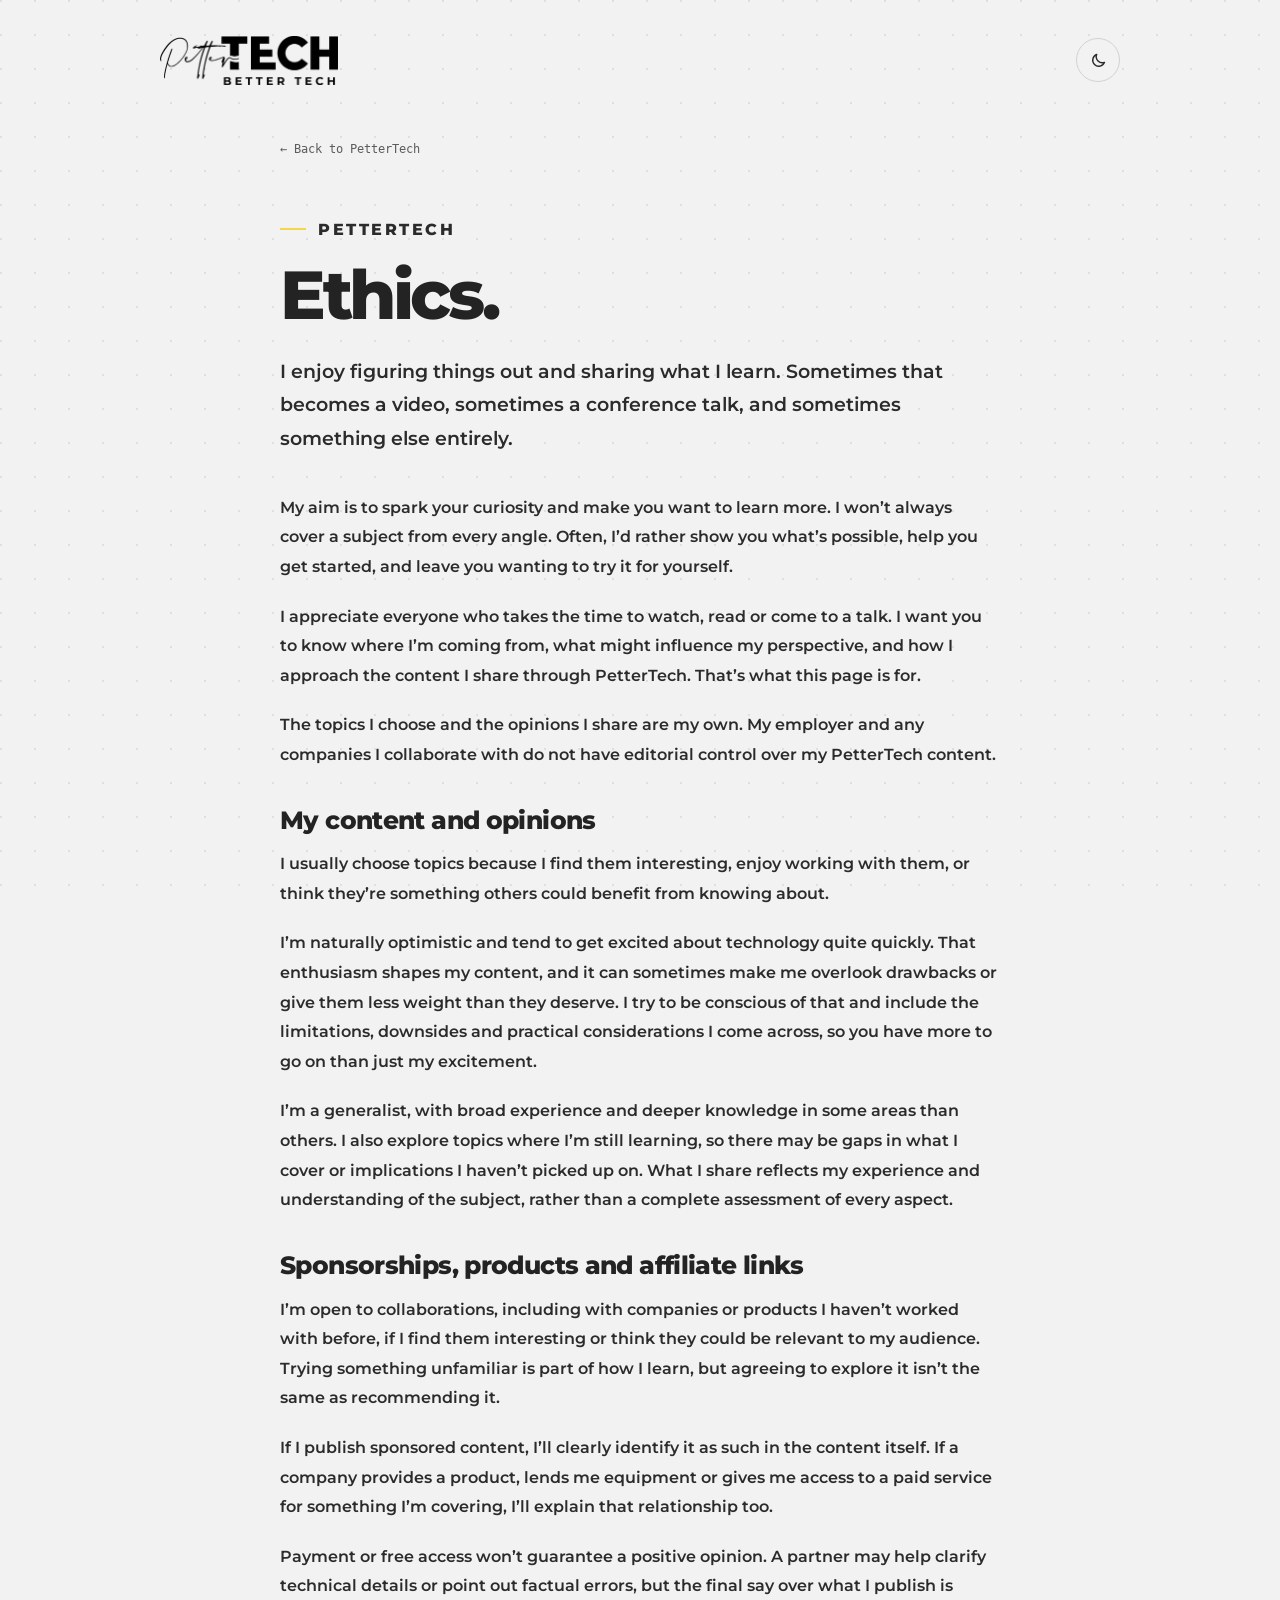
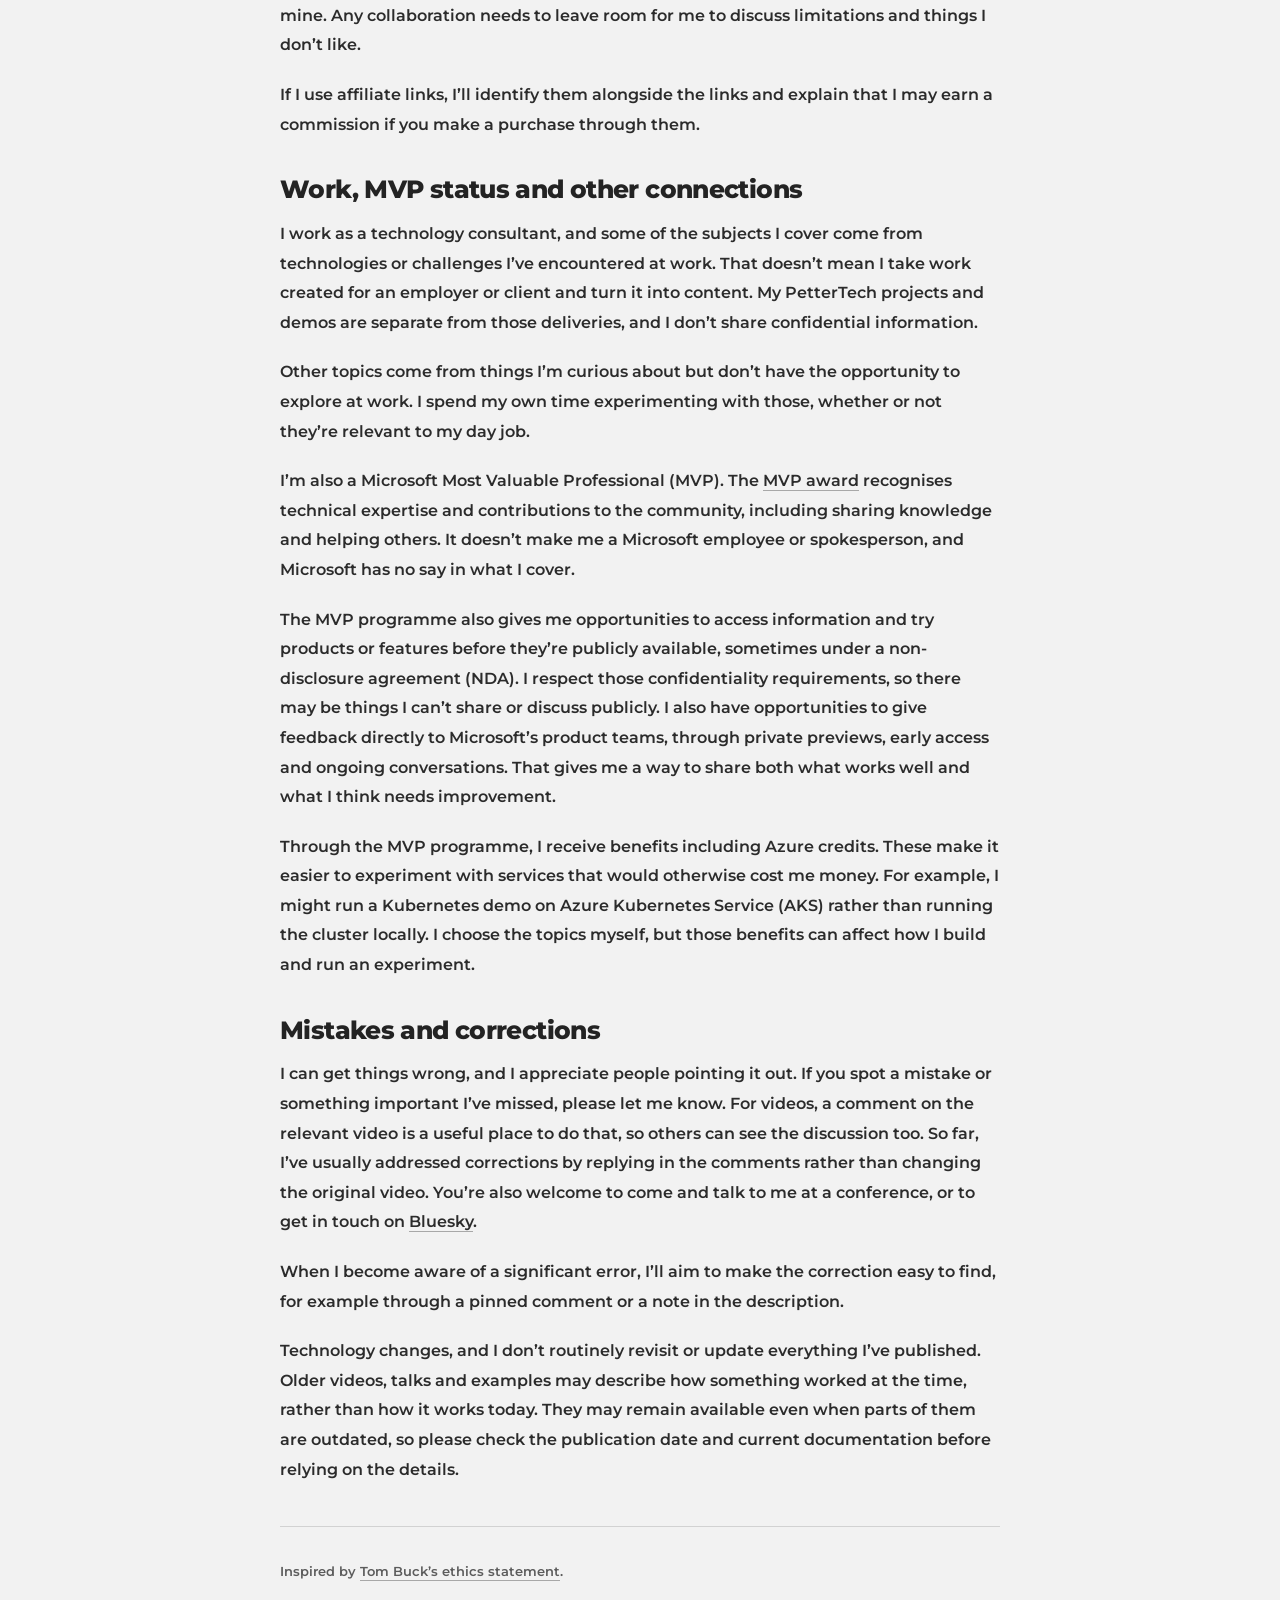
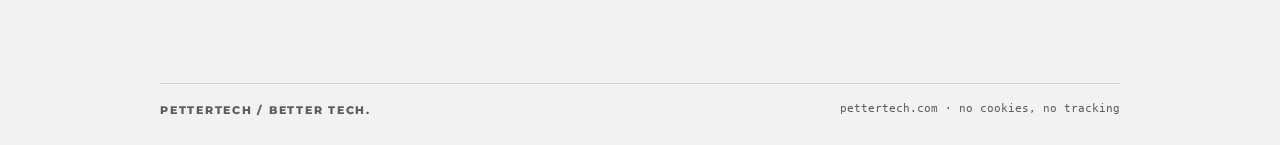
<file: ethics/index.html>
<!doctype html>
<html lang="en">
<head>
<meta charset="utf-8">
<meta name="viewport" content="width=device-width, initial-scale=1">
<meta http-equiv="Content-Security-Policy" content="default-src 'none'; script-src 'self' 'sha256-YEEdA3otuHd8jL8QP8LsG67C6rzv7nxnKlAA7Hi9m+s='; style-src 'self'; img-src 'self'; font-src 'self'; connect-src 'self'; manifest-src 'self'; base-uri 'none'; form-action 'none'">
<script>try{var t=localStorage.getItem('theme');document.documentElement.dataset.theme=t==='light'||t==='dark'?t:matchMedia('(prefers-color-scheme: light)').matches?'light':'dark'}catch(e){}</script>
<title>Ethics · PetterTech</title>
<meta name="description" content="Ethics and transparency at PetterTech.">
<link rel="canonical" href="https://pettertech.com/ethics/">
<meta name="theme-color" content="#232323">
<link rel="icon" href="/assets/favicon.svg" type="image/svg+xml">
<link rel="apple-touch-icon" href="/assets/apple-touch-icon.png">
<link rel="stylesheet" href="/assets/style.css">
<link rel="stylesheet" href="./ethics.css">
<script src="/assets/site.js" defer></script>
</head>
<body>
<div class="page">
  <header>
    <a href="/" aria-label="PetterTech – home">
      <img class="logo logo-dark" src="/assets/logo-white.png" alt="PetterTech – Better tech" width="178" height="49">
      <img class="logo logo-light" src="/assets/logo-black.png" alt="PetterTech – Better tech" width="178" height="49">
    </a>
    <button class="theme-toggle" id="theme-toggle" type="button" aria-label="Switch colour theme">
      <svg class="sun" viewBox="0 0 24 24" fill="none" stroke="currentColor" stroke-width="2" stroke-linecap="round" aria-hidden="true"><circle cx="12" cy="12" r="4.2"/><path d="M12 2.5v2.2M12 19.3v2.2M4.6 4.6l1.6 1.6M17.8 17.8l1.6 1.6M2.5 12h2.2M19.3 12h2.2M4.6 19.4l1.6-1.6M17.8 6.2l1.6-1.6"/></svg>
      <svg class="moon" viewBox="0 0 24 24" fill="none" stroke="currentColor" stroke-width="2" stroke-linejoin="round" aria-hidden="true"><path d="M20.5 14.6A8.6 8.6 0 0 1 9.4 3.5 8.6 8.6 0 1 0 20.5 14.6z"/></svg>
    </button>
  </header>

  <main class="ethics">
    <nav aria-label="Back to home"><a class="back-link" href="/">← Back to PetterTech</a></nav>
    <article aria-labelledby="ethics-title">
      <p class="overline"><span class="tiny-line" aria-hidden="true"></span>PetterTech</p>
      <h1 id="ethics-title">Ethics.</h1>
      <p class="intro">I enjoy figuring things out and sharing what I learn. Sometimes that becomes a video, sometimes a conference talk, and sometimes something else entirely.</p>

      <p>My aim is to spark your curiosity and make you want to learn more. I won’t always cover a subject from every angle. Often, I’d rather show you what’s possible, help you get started, and leave you wanting to try it for yourself.</p>

      <p>I appreciate everyone who takes the time to watch, read or come to a talk. I want you to know where I’m coming from, what might influence my perspective, and how I approach the content I share through PetterTech. That’s what this page is for.</p>

      <p>The topics I choose and the opinions I share are my own. My employer and any companies I collaborate with do not have editorial control over my PetterTech content.</p>
      <section aria-labelledby="content-heading">
        <h2 id="content-heading">My content and opinions</h2>
        <p>I usually choose topics because I find them interesting, enjoy working with them, or think they’re something others could benefit from knowing about.</p>

        <p>I’m naturally optimistic and tend to get excited about technology quite quickly. That enthusiasm shapes my content, and it can sometimes make me overlook drawbacks or give them less weight than they deserve. I try to be conscious of that and include the limitations, downsides and practical considerations I come across, so you have more to go on than just my excitement.</p>

        <p>I’m a generalist, with broad experience and deeper knowledge in some areas than others. I also explore topics where I’m still learning, so there may be gaps in what I cover or implications I haven’t picked up on. What I share reflects my experience and understanding of the subject, rather than a complete assessment of every aspect.</p>
      </section>

      <section aria-labelledby="sponsorship-heading">
        <h2 id="sponsorship-heading">Sponsorships, products and affiliate links</h2>
        <p>I’m open to collaborations, including with companies or products I haven’t worked with before, if I find them interesting or think they could be relevant to my audience. Trying something unfamiliar is part of how I learn, but agreeing to explore it isn’t the same as recommending it.</p>

        <p>If I publish sponsored content, I’ll clearly identify it as such in the content itself. If a company provides a product, lends me equipment or gives me access to a paid service for something I’m covering, I’ll explain that relationship too.</p>

        <p>Payment or free access won’t guarantee a positive opinion. A partner may help clarify technical details or point out factual errors, but the final say over what I publish is mine. Any collaboration needs to leave room for me to discuss limitations and things I don’t like.</p>

        <p>If I use affiliate links, I’ll identify them alongside the links and explain that I may earn a commission if you make a purchase through them.</p>
      </section>

      <section aria-labelledby="relationships-heading">
        <h2 id="relationships-heading">Work, MVP status and other connections</h2>
        <p>I work as a technology consultant, and some of the subjects I cover come from technologies or challenges I’ve encountered at work. That doesn’t mean I take work created for an employer or client and turn it into content. My PetterTech projects and demos are separate from those deliveries, and I don’t share confidential information.</p>

        <p>Other topics come from things I’m curious about but don’t have the opportunity to explore at work. I spend my own time experimenting with those, whether or not they’re relevant to my day job.</p>

        <p>I’m also a Microsoft Most Valuable Professional (MVP). The <a href="https://mvp.microsoft.com/en-US/faq?section=mvp">MVP award</a> recognises technical expertise and contributions to the community, including sharing knowledge and helping others. It doesn’t make me a Microsoft employee or spokesperson, and Microsoft has no say in what I cover.</p>
        <p>The MVP programme also gives me opportunities to access information and try products or features before they’re publicly available, sometimes under a non-disclosure agreement (NDA). I respect those confidentiality requirements, so there may be things I can’t share or discuss publicly. I also have opportunities to give feedback directly to Microsoft’s product teams, through private previews, early access and ongoing conversations. That gives me a way to share both what works well and what I think needs improvement.</p>
        <p>Through the MVP programme, I receive benefits including Azure credits. These make it easier to experiment with services that would otherwise cost me money. For example, I might run a Kubernetes demo on Azure Kubernetes Service (AKS) rather than running the cluster locally. I choose the topics myself, but those benefits can affect how I build and run an experiment.</p>
      </section>

      <section aria-labelledby="corrections-heading">
        <h2 id="corrections-heading">Mistakes and corrections</h2>
        <p>I can get things wrong, and I appreciate people pointing it out. If you spot a mistake or something important I’ve missed, please let me know. For videos, a comment on the relevant video is a useful place to do that, so others can see the discussion too. So far, I’ve usually addressed corrections by replying in the comments rather than changing the original video. You’re also welcome to come and talk to me at a conference, or to get in touch on <a href="https://bsky.app/profile/pettertech.com">Bluesky</a>.</p>

        <p>When I become aware of a significant error, I’ll aim to make the correction easy to find, for example through a pinned comment or a note in the description.</p>

        <p>Technology changes, and I don’t routinely revisit or update everything I’ve published. Older videos, talks and examples may describe how something worked at the time, rather than how it works today. They may remain available even when parts of them are outdated, so please check the publication date and current documentation before relying on the details.</p>
      </section>

      <p class="inspiration">Inspired by <a href="https://himynameistom.com/ethics">Tom Buck’s ethics statement</a>.</p>
    </article>
  </main>

  <footer>
    <span>PETTERTECH / BETTER TECH.</span>
    <span class="mono">pettertech.com · no cookies, no tracking</span>
  </footer>
</div>
</body>
</html>
</file>
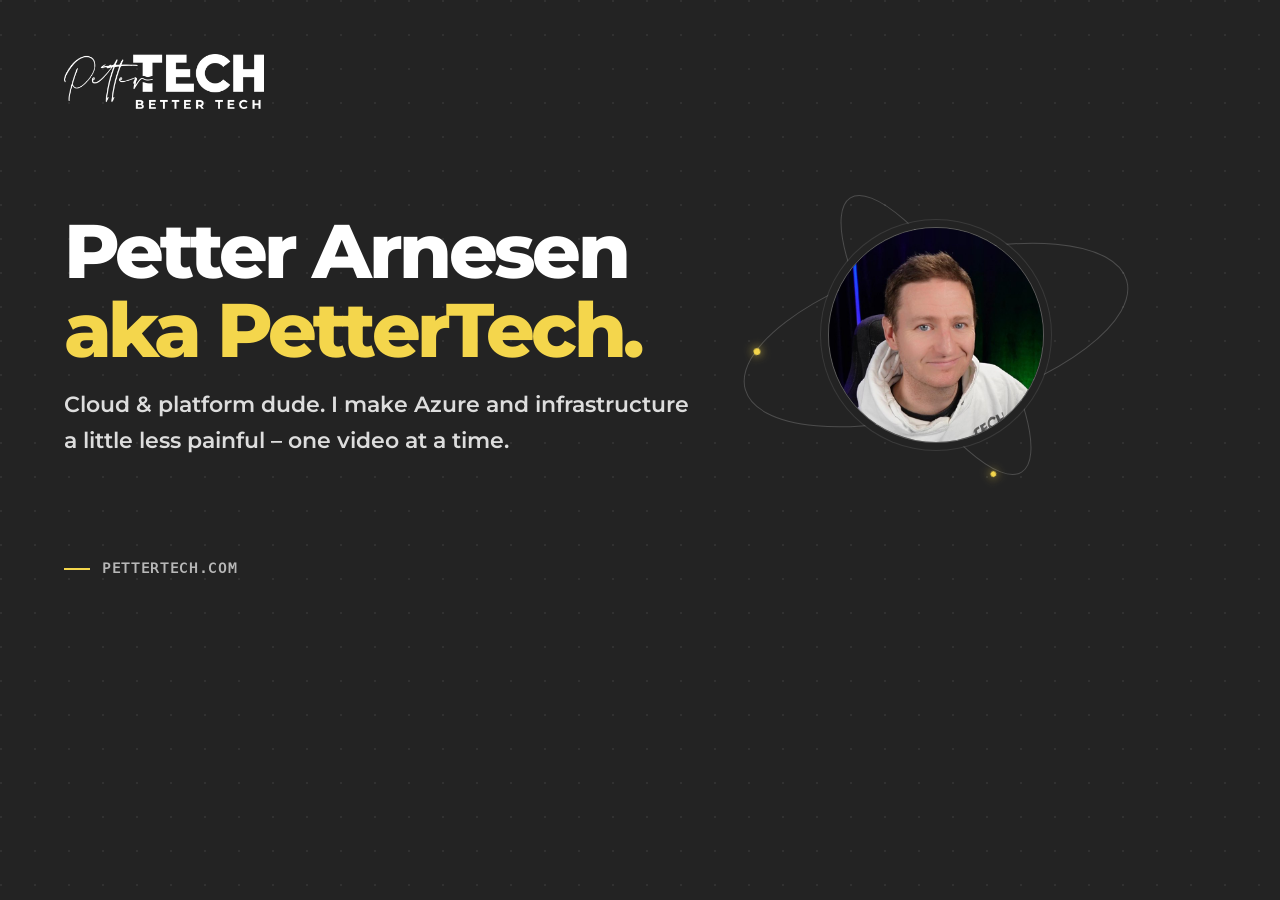
<file: tools/og/og.html>
<!doctype html>
<html lang="en" data-theme="dark">
<head>
<meta charset="utf-8">
<title>OG image source (not deployed)</title>
<link rel="stylesheet" href="/assets/style.css">
<style>
  /* Rendered at 1200x630 to produce assets/og.png: tools/og/README in the repo README. */
  body{overflow:hidden}
  .og{width:1200px;height:630px;padding:54px 64px;display:flex;flex-direction:column;justify-content:space-between}
  .og .hero{margin:0;grid-template-columns:1fr 400px;gap:10px}
  .og h1{font-size:76px;margin-bottom:18px}
  .og h1 span{white-space:nowrap}
  .og .tagline{font-size:22px;max-width:640px}
  .og .url{font:600 14px var(--mono);letter-spacing:.12em;color:var(--muted);text-transform:uppercase}
</style>
</head>
<body>
<div class="og">
  <img class="logo" src="/assets/logo-white.png" alt="" width="200" style="width:200px">
  <section class="hero">
    <div>
      <h1>Petter Arnesen<span>aka PetterTech.</span></h1>
      <p class="tagline">Cloud &amp; platform dude. I make Azure and infrastructure a little less painful – one video at a time.</p>
    </div>
    <div class="portrait">
      <svg viewBox="0 0 504 504" aria-hidden="true">
        <g transform="rotate(-16 252 252)"><path class="orbit" d="M14,252 a238,92 0 1,0 476,0 a238,92 0 1,0 -476,0"/><circle r="4" class="spark" cx="40" cy="212"/></g>
        <g transform="rotate(58 252 252)"><path class="orbit" d="M58,252 a194,58 0 1,0 388,0 a194,58 0 1,0 -388,0"/><circle r="3.4" class="spark" cx="430" cy="282"/></g>
      </svg>
      <img src="/assets/petter.jpg" alt="">
    </div>
  </section>
  <span class="url"><span class="tiny-line" style="display:inline-block;vertical-align:middle;margin-right:12px"></span>pettertech.com</span>
</div>
</body>
</html>
</file>
<file: assets/style.css>
/* pettertech.com – splash page. Tokens follow the PetterTech Live PowerPoint template / demo app. */
@font-face{font-family:Montserrat;src:url('fonts/Montserrat-SemiBold.woff2') format('woff2');font-weight:400 600;font-display:swap}
@font-face{font-family:Montserrat;src:url('fonts/Montserrat-ExtraBold.woff2') format('woff2');font-weight:700 900;font-display:swap}
@font-face{font-family:"PT Mono";src:url('fonts/DejaVuSansMono.woff2') format('woff2');font-display:swap}

/* ---------- theme tokens: dark is the default, light via [data-theme=light] or the OS setting ---------- */
:root{
  color-scheme:dark;
  --bg:#232323; --card:#2b2b2b; --ink:#fff; --soft:#ddd; --muted:#b8b8b8;
  --line:#ffffff26; --line-strong:#ffffff40; --dots:#ffffff10; --orbit:#ffffff30;
  --accent:#F4D64C; --accent-text:#F4D64C; --mark:transparent;
  --primary-bg:#fff; --primary-ink:#151515; --primary-muted:#4a4a4a; --thumb-bg:#e9e9e9;
  --olde:#e9dfc4; --olde-line:#e9dfc466; --photo-ring:#ffffff1a;
  --mono:"PT Mono","DejaVu Sans Mono",ui-monospace,Consolas,monospace;
  --radius:18px;
}
:root[data-theme="light"]{
  color-scheme:light;
  --bg:#f2f2f2; --card:#fff; --ink:#232323; --soft:#2b2b2b; --muted:#5c5c5c;
  --line:#d2d2d2; --line-strong:#a8a8a8; --dots:#00000014; --orbit:#0000002e;
  --accent-text:#232323; --mark:#F4D64C;
  --primary-bg:#232323; --primary-ink:#fff; --primary-muted:#c8c8c8; --thumb-bg:#3a3a3a;
  --olde:#6b5530; --olde-line:#6b553066; --photo-ring:#0000001f;
}
/* no-JS fallback: follow the OS */
@media (prefers-color-scheme:light){
  :root:not([data-theme]){
    color-scheme:light;
    --bg:#f2f2f2; --card:#fff; --ink:#232323; --soft:#2b2b2b; --muted:#5c5c5c;
    --line:#d2d2d2; --line-strong:#a8a8a8; --dots:#00000014; --orbit:#0000002e;
    --accent-text:#232323; --mark:#F4D64C;
    --primary-bg:#232323; --primary-ink:#fff; --primary-muted:#c8c8c8; --thumb-bg:#3a3a3a;
    --olde:#6b5530; --olde-line:#6b553066; --photo-ring:#0000001f;
  }
}

/* ---------- base ---------- */
*{box-sizing:border-box}
[hidden]{display:none!important}
html{-webkit-text-size-adjust:100%}
body{
  margin:0;min-height:100vh;background:var(--bg);color:var(--ink);
  font-family:Montserrat,system-ui,sans-serif;font-weight:500;line-height:1.5;-webkit-font-smoothing:antialiased;
  background-image:radial-gradient(circle at 1px 1px,var(--dots) 1px,transparent 1.5px);
  background-size:34px 34px;background-attachment:fixed;
  transition:background-color .25s ease,color .25s ease;
}
a{color:inherit;text-decoration:none}
a:focus-visible,button:focus-visible{outline:2px solid var(--accent);outline-offset:4px;border-radius:12px}
.page{position:relative;max-width:1040px;margin:auto;padding:36px 40px 26px;min-height:100vh;display:flex;flex-direction:column}

/* ---------- header ---------- */
header{display:flex;align-items:center;justify-content:space-between;gap:16px}
.logo{width:178px;height:auto;display:block}
.logo-light{display:none}
:root[data-theme="light"] .logo-dark{display:none}
:root[data-theme="light"] .logo-light{display:block}
@media (prefers-color-scheme:light){:root:not([data-theme]) .logo-dark{display:none}:root:not([data-theme]) .logo-light{display:block}}
.header-actions{display:flex;align-items:center;gap:10px}
.pill{
  display:inline-flex;align-items:center;gap:9px;font:600 11px var(--mono);letter-spacing:.12em;text-transform:uppercase;
  border:1px solid var(--line);border-radius:100px;padding:10px 14px;background:var(--bg);color:var(--soft);
  transition:border-color .18s ease,color .18s ease;
}
.pill::before{content:"";width:7px;height:7px;border-radius:50%;background:var(--accent);
  box-shadow:0 0 13px color-mix(in srgb,var(--accent) 45%,transparent)}
a.pill:hover{border-color:var(--line-strong);color:var(--ink)}

.theme-toggle{
  display:inline-grid;place-items:center;width:38px;height:38px;padding:0;border-radius:50%;cursor:pointer;
  border:1px solid var(--line);background:var(--bg);color:var(--soft);transition:border-color .18s ease,color .18s ease;
}
.theme-toggle:hover{border-color:var(--line-strong);color:var(--ink)}
.theme-toggle svg{width:17px;height:17px}
.theme-toggle .sun{display:none}
:root[data-theme="dark"] .theme-toggle .sun{display:block}
:root[data-theme="dark"] .theme-toggle .moon{display:none}

/* ---------- hero ---------- */
.hero{display:grid;grid-template-columns:1fr 420px;gap:28px;align-items:center;margin:48px 0 40px}
.overline,.label{display:flex;align-items:center;gap:12px;font-size:11px;letter-spacing:.16em;font-weight:700;color:var(--muted);text-transform:uppercase}
.overline{margin:0 0 22px}
.label{margin:0 0 14px}
.tiny-line{width:26px;height:2px;background:var(--accent);flex:none}
h1{font-size:clamp(46px,6.4vw,74px);font-weight:800;line-height:1.04;letter-spacing:-.05em;margin:0 0 22px}
h1 span{display:block;color:var(--accent-text)}
h1 span em{font-style:normal;background:linear-gradient(transparent 58%,var(--mark) 58%,var(--mark) 92%,transparent 92%);padding:0 .06em}
.tagline{font-size:19px;line-height:1.6;color:var(--soft);max-width:560px;margin:0}

.portrait{position:relative;width:300px;aspect-ratio:1;justify-self:center}
.portrait svg{position:absolute;inset:-20%;width:140%;height:140%;overflow:visible;pointer-events:none}
.portrait img{position:absolute;inset:14%;width:72%;height:72%;border-radius:50%;object-fit:cover;
  border:1px solid var(--line-strong);box-shadow:0 0 0 7px var(--bg),0 0 0 8px var(--photo-ring)}
.orbit{fill:none;stroke:var(--orbit);stroke-width:1.2}
.spark{fill:var(--accent);filter:drop-shadow(0 0 6px var(--accent))}

/* ---------- link cards ---------- */
.links{display:grid;grid-template-columns:repeat(2,minmax(0,1fr));gap:16px}
.links>*{min-width:0}
.links>.yt{grid-column:1/-1}
.card{position:relative;display:flex;flex-direction:column;justify-content:space-between;gap:26px;min-height:190px;
  padding:26px 28px;border-radius:var(--radius);border:1px solid var(--line);background:var(--card);
  transition:transform .18s ease,border-color .18s ease,background-color .25s ease}
.card:hover{transform:translateY(-3px);border-color:var(--line-strong)}
.card .kicker{display:flex;align-items:center;gap:10px;font:600 11px var(--mono);letter-spacing:.14em;text-transform:uppercase;color:var(--muted)}
.card h2{font-size:30px;font-weight:800;letter-spacing:-.035em;line-height:1.1;margin:8px 0 6px}
.card p{margin:0;color:var(--muted);font-size:15px}
.card .meta{font:13px var(--mono);color:var(--muted);display:flex;justify-content:space-between;align-items:center;gap:12px}
.card .arrow{font:700 18px var(--mono);color:var(--accent);transition:transform .18s ease}
.card:hover .arrow{transform:translate(3px,-3px)}
.gh-mark{width:22px;height:22px;flex:none;fill:currentColor}
.shop-mark{width:22px;height:22px;flex:none}
.yt-mark{width:34px;height:24px;flex:none}

/* YouTube = the loudest card: white on dark, dark on light */
.card.primary{background:var(--primary-bg);color:var(--primary-ink);border-color:var(--primary-bg)}
.card.primary .kicker,.card.primary p,.card.primary .meta{color:var(--primary-muted)}
.card.primary .arrow{color:var(--primary-ink)}
.card.primary h2{font-size:40px}
.yt-body{display:flex;flex-direction:column;justify-content:space-between;gap:26px;min-width:0}
.stretch::after{content:"";position:absolute;inset:0;border-radius:inherit;z-index:1}
.card.yt.has-latest{display:grid;grid-template-columns:minmax(0,1fr) minmax(0,1.15fr);gap:26px}
.card.yt.has-latest h2{font-size:34px}
.yt-latest{position:relative;z-index:2;display:flex;flex-direction:column;gap:10px;color:var(--primary-ink);align-self:start}
.yt-latest .thumb{position:relative;display:block;aspect-ratio:16/9;border-radius:10px;overflow:hidden;background:var(--thumb-bg)}
.yt-latest .thumb img{width:100%;height:100%;object-fit:cover;display:block}
.yt-latest .play{position:absolute;left:50%;top:50%;width:52px;height:37px;transform:translate(-50%,-50%);transition:transform .18s ease}
.yt-latest:hover .play{transform:translate(-50%,-50%) scale(1.1)}
.yt-latest .when{display:flex;align-items:center;gap:8px;font:600 10px var(--mono);letter-spacing:.12em;text-transform:uppercase;color:var(--primary-muted)}
.yt-latest .when::before{content:"";width:7px;height:7px;border-radius:50%;background:var(--accent);box-shadow:0 0 0 1px #15151533}
.yt-latest strong{font-weight:800;font-size:16px;line-height:1.3;letter-spacing:-.01em}
.yt-latest:hover strong{text-decoration:underline;text-decoration-thickness:1px;text-underline-offset:3px}

/* ---------- ye olde blogge ---------- */
.olde{display:flex;align-items:baseline;flex-wrap:wrap;gap:6px 14px;margin:26px 4px 0;color:var(--muted)}
.olde a{font-family:"Palatino Linotype",Palatino,"Book Antiqua",Georgia,serif;font-style:italic;font-size:21px;color:var(--olde);
  border-bottom:1px dashed var(--olde-line);transition:color .18s ease,border-color .18s ease}
.olde a:hover{color:var(--ink);border-color:var(--accent)}
.olde small{font:12px var(--mono)}

/* ---------- elsewhere ---------- */
.elsewhere{margin:44px 0 56px}
.elsewhere .row{display:flex;flex-wrap:wrap;gap:10px}
.elsewhere a.pill::before{display:none}
.elsewhere a.pill::after{content:"↗";color:var(--accent-text);font-weight:700}

footer{display:flex;justify-content:space-between;gap:12px;margin-top:auto;padding-top:18px;border-top:1px solid var(--line);
  font-size:11px;letter-spacing:.16em;font-weight:700;color:var(--muted)}
footer .mono{font:11px var(--mono);letter-spacing:0;font-weight:400}
footer a{text-decoration:underline;text-underline-offset:3px}

/* ---------- 404 ---------- */
.lost{margin:auto 0;padding:80px 0}
.lost p{color:var(--soft);font-size:19px;max-width:520px}
.lost .back{display:inline-flex;margin-top:26px}

/* ---------- mobile ---------- */
@media (max-width:860px){
  .page{padding:24px 22px 20px;min-height:0}
  .logo{width:140px}
  header .pill{font-size:9px;padding:8px 11px}
  .theme-toggle{width:34px;height:34px}
  .hero{grid-template-columns:1fr;gap:34px;margin:34px 0}
  .portrait{order:-1;width:170px;justify-self:start;margin-left:36px;margin-top:18px}
  .tagline{font-size:16px}
  .links{grid-template-columns:minmax(0,1fr)}
  .card{min-height:0}
  .card.primary h2,.card.yt.has-latest h2{font-size:34px}
  .card.yt.has-latest{grid-template-columns:minmax(0,1fr)}
  .card.yt.has-latest .yt-latest{order:-1}
  .elsewhere{margin-bottom:40px}
  footer{flex-direction:column}
}
@media (prefers-reduced-motion:reduce){
  *{transition:none!important}
  .spark{display:none}
}
</file>
<file: ethics/ethics.css>
/* Reading-page layout. Colours and fonts come from the existing /assets/style.css. */
.ethics{width:100%;max-width:720px;margin:42px auto 72px;overflow-wrap:anywhere}
.ethics nav{margin-bottom:44px}
.ethics .back-link{display:inline-flex;align-items:center;min-height:44px;color:var(--muted);font:12px var(--mono)}
.ethics .overline{margin-bottom:16px}
.ethics h1{font-size:clamp(46px,7vw,68px);margin-bottom:24px}
.ethics p{font-size:16px;line-height:1.85;color:var(--soft);margin:0 0 20px}
.ethics .intro{font-size:19px;line-height:1.75;margin-bottom:38px}
.ethics section{margin-top:34px}
.ethics h2{font-size:clamp(21px,3vw,25px);font-weight:800;line-height:1.35;letter-spacing:-.025em;margin:0 0 12px}
.ethics .draft-notice{font:12px/1.7 var(--mono);color:var(--muted);border:1px dashed var(--line-strong);border-radius:10px;padding:14px 16px;margin-bottom:28px}
.ethics article a{text-decoration:underline;text-underline-offset:4px;text-decoration-color:var(--line-strong)}
.ethics a:hover{color:var(--ink);text-decoration-color:var(--accent-text)}
.ethics .inspiration{border-top:1px solid var(--line);padding-top:24px;margin-top:42px;font-size:13px;color:var(--muted)}
.ethics .inspiration a{display:inline-block;padding-block:8px}
.ethics ul{padding-left:24px;color:var(--soft);line-height:1.85}
.ethics li+li{margin-top:8px}
header .theme-toggle{width:44px;height:44px;flex:none}
@media(max-width:600px){
  .ethics{margin-top:26px;margin-bottom:46px}
  .ethics nav{margin-bottom:28px}
  .ethics p{font-size:15px}
  .ethics .intro{font-size:17px}
}
</file>
